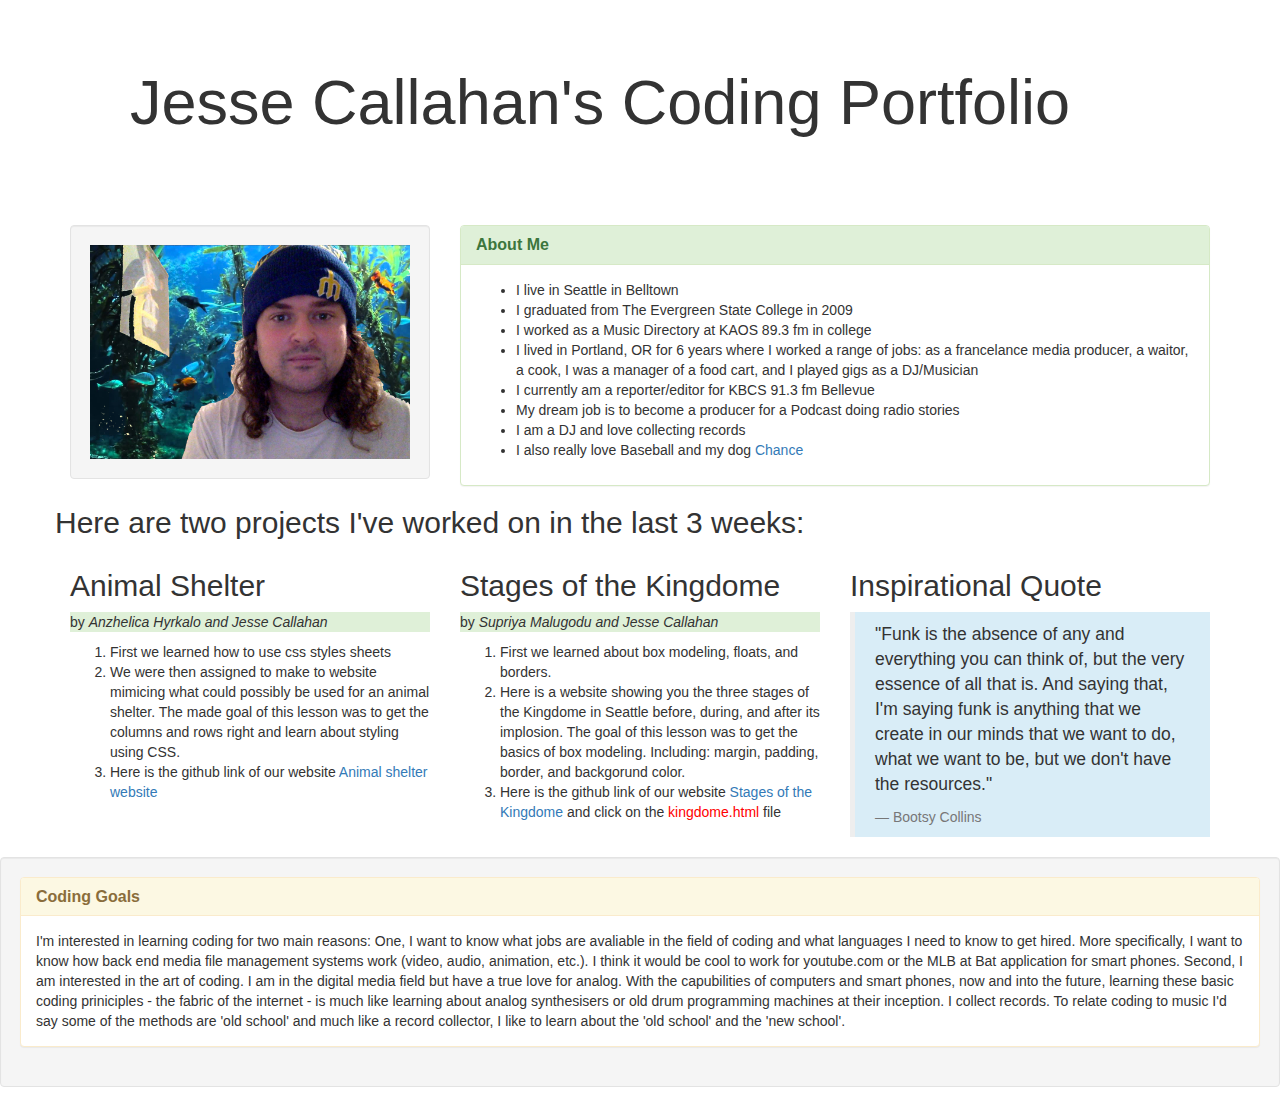
<file: index.html>
<!DOCTYPE html>
<html>
  <head>
    <title>Jesse Callahan's Coding Portfolio</title>
    <link href="css/bootstrap.css" rel="stylesheet" type="text/css">
    <link href="css/style.css" rel="stylesheet" type="text/css">
  </head>
  <body>
    <div class="container">
      <div class="jumbotron">
        <h1>Jesse Callahan's Coding Portfolio</h1>
      </div>
      <div class="row">
        <div class="col-md-4">
          <div class="well">
            <div><img src="img/Pic.jpeg" alt="Porfolio Picture" width="100%" height="100%"></div>
          </div>
        </div>
        <div class="col-md-8">
          <div class="panel panel-success">
            <div class="panel-heading">
              <h2 class="panel-title"><strong>About Me</strong></h2>
            </div>
            <div class="panel-body">
              <ul>
                <li>I live in Seattle in Belltown</li>
                <li>I graduated from The Evergreen State College in 2009</li>
                <li>I worked as a Music Directory at KAOS 89.3 fm in college</li>
                <li>I lived in Portland, OR for 6 years where I worked a range of jobs: as a francelance media producer, a waitor, a cook, I was a manager of a food cart, and I played gigs as a DJ/Musician</li>
                <li>I currently am a reporter/editor for KBCS 91.3 fm Bellevue</li>
                <li>My dream job is to become a producer for a Podcast doing radio stories</li>
                <li>I am a DJ and love collecting records</li>
                <li>I also really love Baseball and my dog <a href="https://i.ibb.co/jrTTxvy/20190618-155746.jpg">Chance</a></li>
              </ul>
            </div>
          </div>
          </div>
        <div class="supreme">
      <h2>Here are two projects I've worked on in the last 3 weeks:</h2>
        </div>
        </div>
      <div class="row">
        <div class="col-md-4">
          <h2>Animal Shelter</h2>
          <p class="bg-success">by <em>Anzhelica Hyrkalo and Jesse Callahan</em></p>
          <ol>
            <li>First we learned how to use css styles sheets</li>
            <li>We were then assigned to make to website mimicing what could possibly be used for an animal shelter. The made goal of this lesson was to get the columns and rows right and learn about styling using CSS.</li>
            <li>Here is the github link of our website <a href="https://github.com/jessecallahan/Animal_shelter.git">Animal shelter website</a></li>
          </ol>
        </div>
        <div class="col-md-4">
          <h2>Stages of the Kingdome</h2>
          <p class="bg-success">by <em>Supriya Malugodu and Jesse Callahan</em></p>
          <ol>
            <li>First we learned about box modeling, floats, and borders.</li>
            <li>Here is a website showing you the three stages of the Kingdome in Seattle before, during, and after its implosion. The goal of this lesson was to get the basics of box modeling. Including: margin, padding, border, and backgorund color. </li>
            <li>Here is the github link of our website <a href="https://github.com/jessecallahan/allthefishinthesea">Stages of the Kingdome</a> and click on the <span style="color:red">kingdome.html</span> file</li>
          </ol>
        </div>
        <div class="col-md-4">
          <h2>Inspirational Quote</h2>
          <blockquote class="bg-info">
            <p>"Funk is the absence of any and everything you can think of, but the very essence of all that is. And saying that, I'm saying funk is anything that we create in our minds that we want to do, what we want to be, but we don't have the resources."</p>
            <footer>Bootsy Collins</footer>
          </blockquote>
        </div>
        </div>
      </div>
<div class="row">
            <div class="col-md-12">
              <div class="well">
    <div class="panel panel-warning">
      <div class="panel-heading">
        <h2 class="panel-title"><strong>Coding Goals</strong></h2>
      </div>
        <div class="panel-body">I'm interested in learning coding for two main reasons: One, I want to know what jobs are avaliable in the field of coding and what languages I need to know to get hired. More specifically, I want to know how back end media file management systems work (video, audio, animation, etc.). I think it would be cool to work for youtube.com or the MLB at Bat application for smart phones. Second, I am interested in the art of coding. I am in the digital media field but have a true love for analog. With the capubilities of computers and smart phones, now and into the future, learning these basic coding priniciples - the fabric of the internet - is much like learning about analog synthesisers or old drum programming machines at their inception. I collect records. To relate coding to music I'd say some of the methods are 'old school' and much like a record collector, I like to learn about the 'old school' and the 'new school'.</div>
        </div>
        </div>
        </div>
      </div>
    </div>
  </body>
</html>
</file>
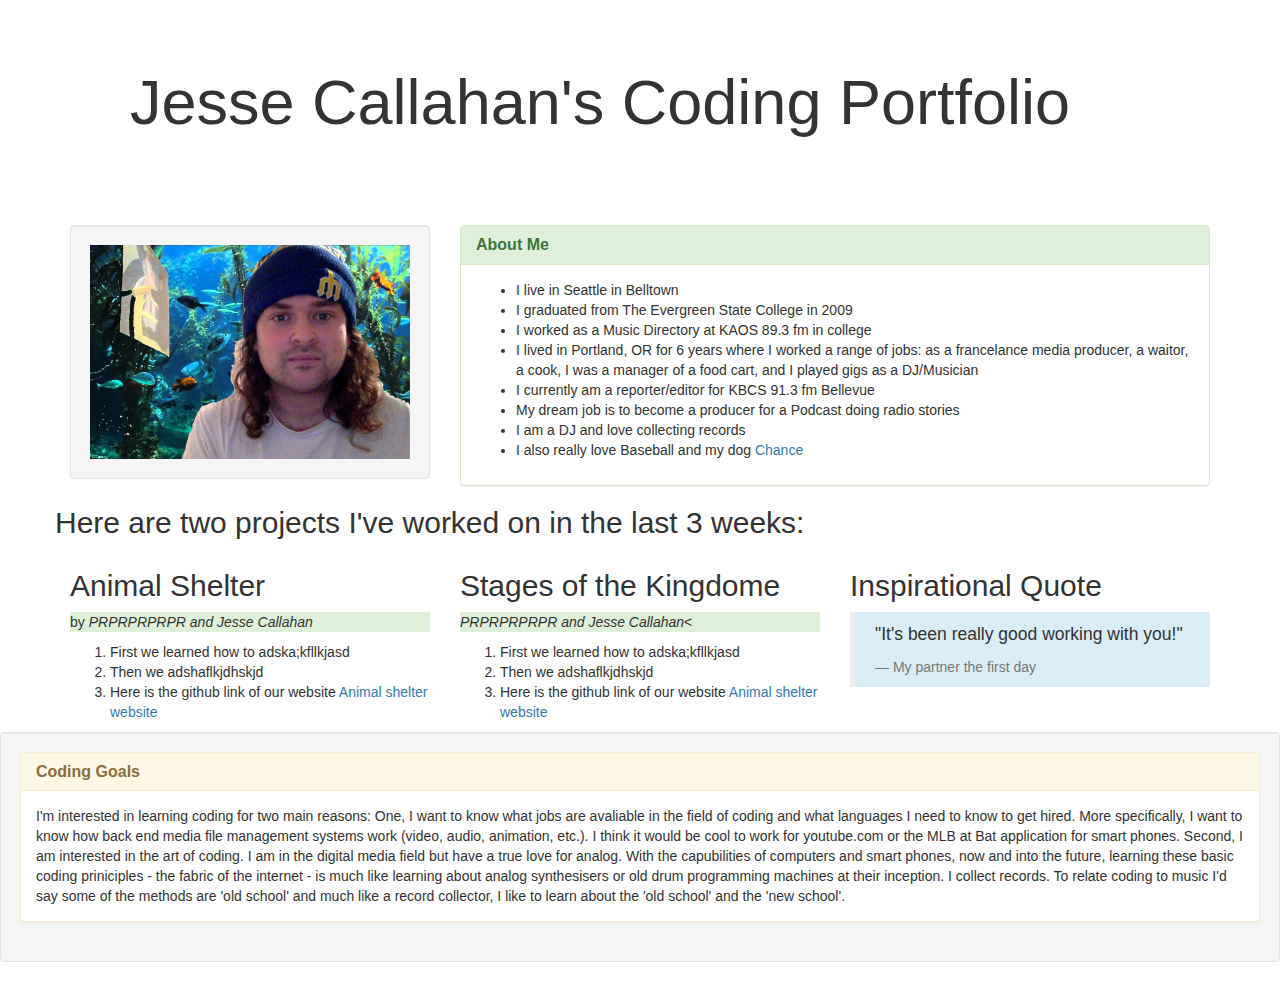
<file: main.html>
<!DOCTYPE html>
<html>
  <head>
    <title>Jesse Callahan's Coding Portfolio</title>
    <link href="css/bootstrap.css" rel="stylesheet" type="text/css">
    <link href="css/style.css" rel="stylesheet" type="text/css">
  </head>
  <body>
    <div class="container">
      <div class="jumbotron">
        <h1>Jesse Callahan's Coding Portfolio</h1>
      </div>
      <div class="row">
        <div class="col-md-4">
          <div class="well">
            <div><img src="img/Pic.jpeg" alt="Porfolio Picture" width="100%" height="100%"></div>
          </div>
        </div>
        <div class="col-md-8">
          <div class="panel panel-success">
            <div class="panel-heading">
              <h2 class="panel-title"><strong>About Me</strong></h2>
            </div>
            <div class="panel-body">
              <ul>
                <li>I live in Seattle in Belltown</li>
                <li>I graduated from The Evergreen State College in 2009</li>
                <li>I worked as a Music Directory at KAOS 89.3 fm in college</li>
                <li>I lived in Portland, OR for 6 years where I worked a range of jobs: as a francelance media producer, a waitor, a cook, I was a manager of a food cart, and I played gigs as a DJ/Musician</li>
                <li>I currently am a reporter/editor for KBCS 91.3 fm Bellevue</li>
                <li>My dream job is to become a producer for a Podcast doing radio stories</li>
                <li>I am a DJ and love collecting records</li>
                <li>I also really love Baseball and my dog <a href="https://i.ibb.co/jrTTxvy/20190618-155746.jpg">Chance</a></li>
              </ul>
            </div>
          </div>
          </div>
        <div class="supreme">
      <h2>Here are two projects I've worked on in the last 3 weeks:</h2>
        </div>
        </div>
      <div class="row">
        <div class="col-md-4">
          <h2>Animal Shelter</h2>
          <p class="bg-success">by <em>PRPRPRPRPR and Jesse Callahan</em></p>
          <ol>
            <li>First we learned how to adska;kfllkjasd</li>
            <li>Then we adshaflkjdhskjd</li>
            <li>Here is the github link of our website <a href="#">Animal shelter website</a></li>
          </ol>
        </div>
        <div class="col-md-4">
          <h2>Stages of the Kingdome</h2>
          <p class="bg-success"> <em>PRPRPRPRPR and Jesse Callahan</em><</p>
          <ol>
            <li>First we learned how to adska;kfllkjasd</li>
            <li>Then we adshaflkjdhskjd</li>
            <li>Here is the github link of our website <a href="#">Animal shelter website</a></li>
          </ol>
        </div>
        <div class="col-md-4">
          <h2>Inspirational Quote</h2>
          <blockquote class="bg-info">
            <p>"It's been really good working with you!"</p>
            <footer>My partner the first day</footer>
          </blockquote>
        </div>
        </div>
      </div>
<div class="row">
            <div class="col-md-12">
              <div class="well">
    <div class="panel panel-warning">
      <div class="panel-heading">
        <h2 class="panel-title"><strong>Coding Goals</strong></h2>
      </div>
        <div class="panel-body">I'm interested in learning coding for two main reasons: One, I want to know what jobs are avaliable in the field of coding and what languages I need to know to get hired. More specifically, I want to know how back end media file management systems work (video, audio, animation, etc.). I think it would be cool to work for youtube.com or the MLB at Bat application for smart phones. Second, I am interested in the art of coding. I am in the digital media field but have a true love for analog. With the capubilities of computers and smart phones, now and into the future, learning these basic coding priniciples - the fabric of the internet - is much like learning about analog synthesisers or old drum programming machines at their inception. I collect records. To relate coding to music I'd say some of the methods are 'old school' and much like a record collector, I like to learn about the 'old school' and the 'new school'.</div>
        </div>
        </div>
        </div>
      </div>
    </div>
  </body>
</html>
</file>
<file: css/style.css>
/* .supreme {
  float: left;
  font-size: 6em;
  text-shadow: 3px 2px yellow;
  color: black;
  margin: 5px;
  border: 2px solid green;
  background-color: orange;
} */


element.style {
}
.headshot-container img {
  float: right;
    box-shadow: 3px 8px 3px 3px rgba(38,70,83,.4);
    margin: 0 auto;
}
.bg-1 {
  background-color: #a8e4a0; /* Green */
  color: #ffffff;
}

.container-fluid{
  padding-top: 70px;
  background-color: #ffffff
}
.jumbotron{
  background-color: #ffffff
  
}

.guitar {
  float: right;
  border: 5px dashed blue;
}
</file>
